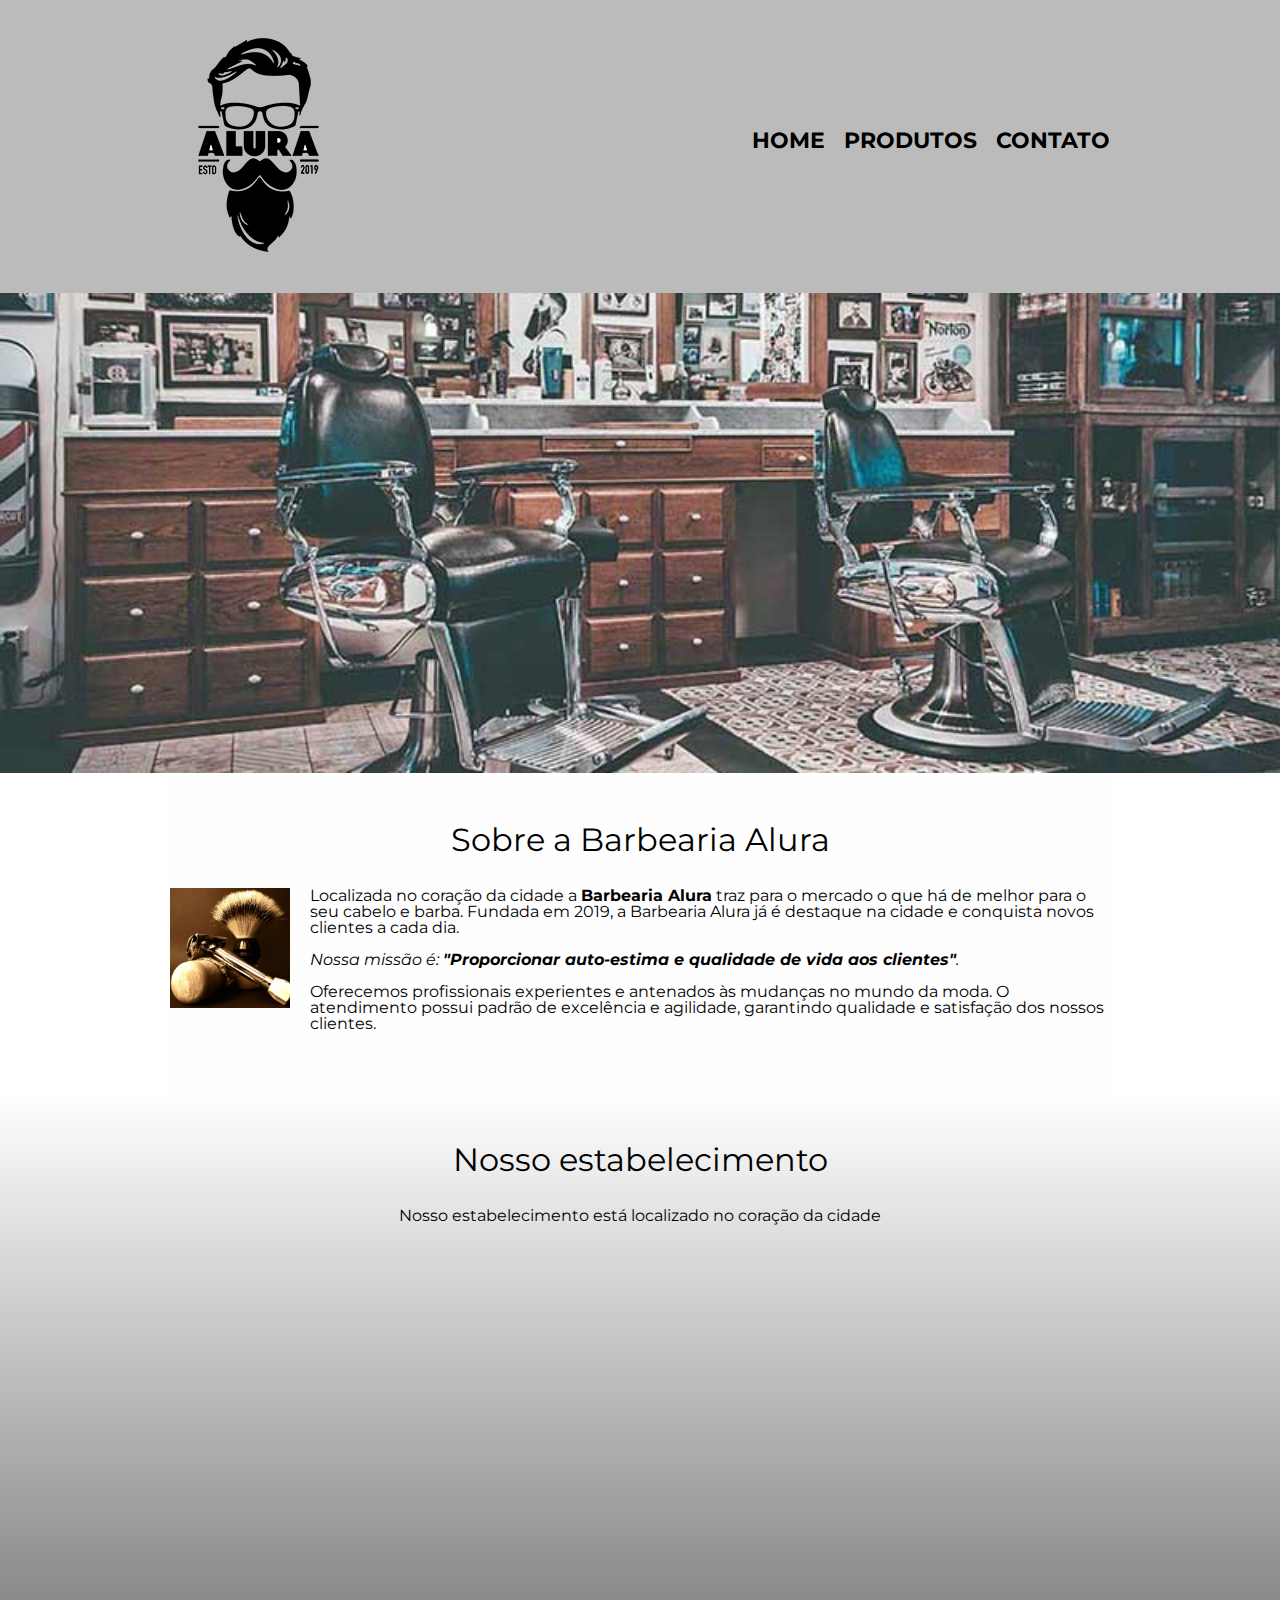
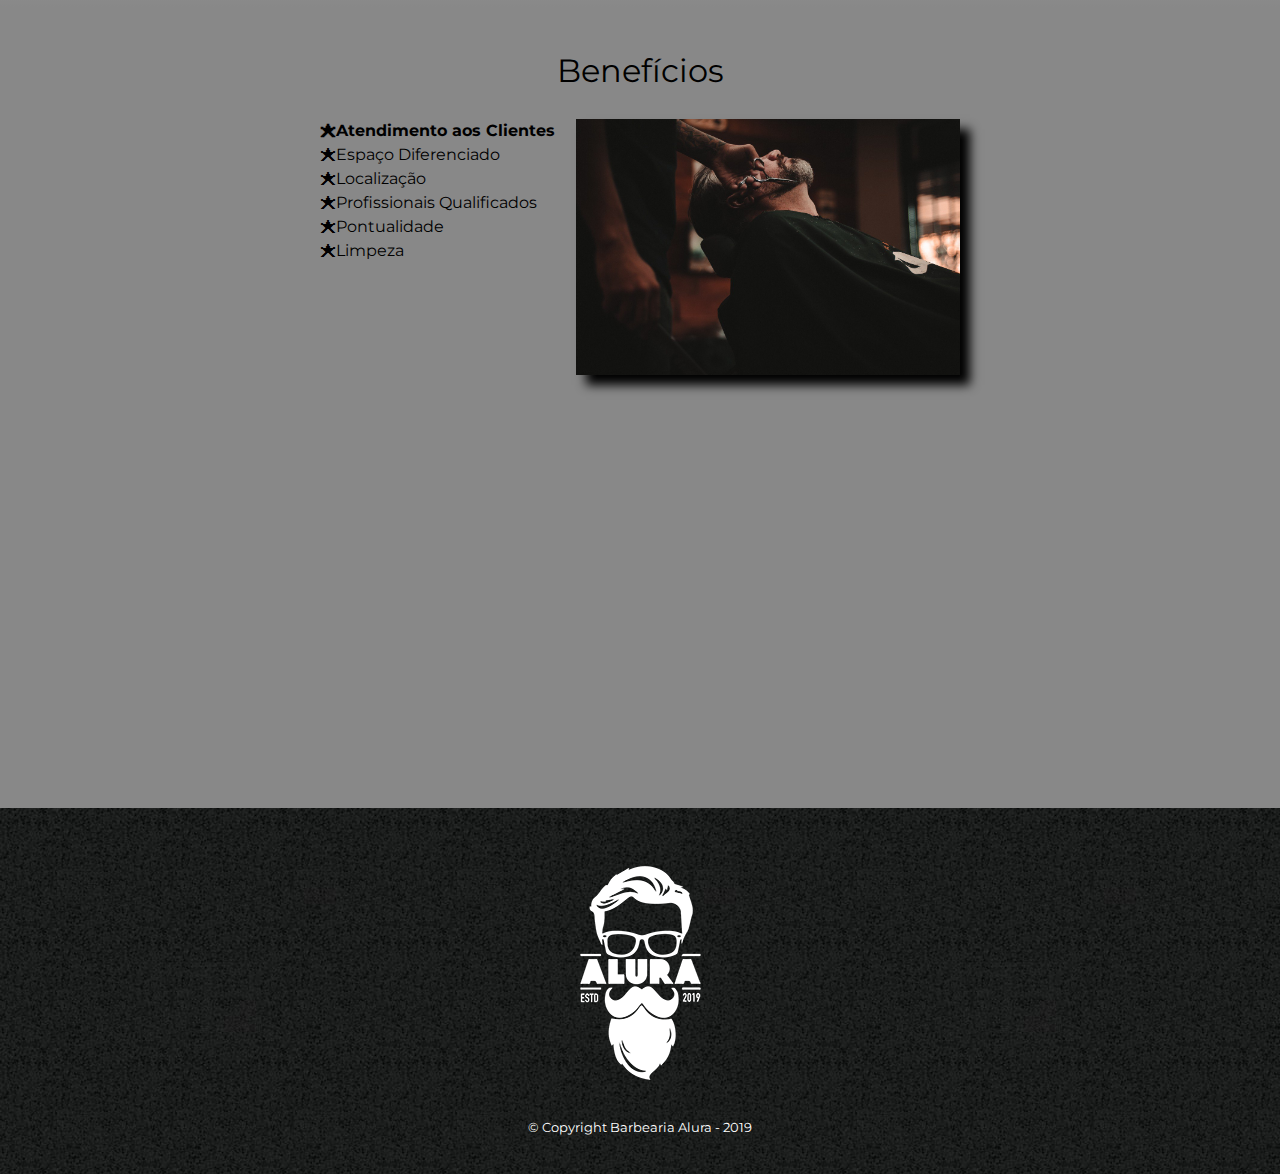
<file: index.html>
<!DOCTYPE html>
<html lang="pt-br">
	<head>
		<meta charset="UTF-8">
		<meta name="viewport" content="width=device-width">
		<title>Barbearia Alura</title>

		<link rel="stylesheet" href="reset.css">
		<link rel="stylesheet" href="style.css">
        <link href="https://fonts.googleapis.com/css?family=Montserrat&display=swap" rel="stylesheet">
	</head>

	<body>
		<header>
			<div class="caixa">
				<h1><img src="logo.png"></h1>
				<nav>
					<ul>
						<li><a href="index.html">Home</a></li>
						<li><a href="produtos.html">Produtos</a></li>
						<li><a href="contato.html">Contato</a></li>
					</ul>
				</nav>
			</div>
		</header>
		<img class="banner" src="banner.jpg">

		<main>
			<section class="principal">
				<h2 class="titulo-principal">Sobre a Barbearia Alura</h2>

				<img class="utensilios" src="utensilios.jpg" alt="Utensilios de um barbeiro">

				<p>Localizada no coração da cidade a <strong>Barbearia Alura</strong> traz para o mercado o que há de melhor para o seu cabelo e barba. Fundada em 2019, a Barbearia Alura já é destaque na cidade e conquista novos clientes a cada dia.</p>

				<p id="missao"><em>Nossa missão é: <strong>"Proporcionar auto-estima e qualidade de vida aos clientes"</strong>.</em></p>

				<p>Oferecemos profissionais experientes e antenados às mudanças no mundo da moda. O atendimento possui padrão de excelência e agilidade, garantindo qualidade e satisfação dos nossos clientes.</p>
			</section>

			<section class="mapa">
				<h3 class="titulo-principal">Nosso estabelecimento</h3>
				<p>Nosso estabelecimento está localizado no coração da cidade</p>

				<div class="mapa-conteudo">
					<iframe src="https://www.google.com/maps/embed?pb=!1m18!1m12!1m3!1d58503.19744076339!2d-46.66735082089845!3d-23.5881948!2m3!1f0!2f0!3f0!3m2!1i1024!2i768!4f13.1!3m3!1m2!1s0x94ce5a2b2ed7f3a1%3A0xab35da2f5ca62674!2sCaelum%20-%20Escola%20de%20Tecnologia!5e0!3m2!1spt-BR!2sbr!4v1646097882803!5m2!1spt-BR!2sbr" width="100%" height="300" style="border:0;" allowfullscreen="" loading="lazy"></iframe>
				</div>
			</section>

			<section class="beneficios">
				<h3 class="titulo-principal">Benefícios</h3>

				<div class="conteudo-beneficios">
					<ul class="lista-beneficios">
						<li class="itens">Atendimento aos Clientes</li>
						<li class="itens">Espaço Diferenciado</li>
						<li class="itens">Localização</li>
						<li class="itens">Profissionais Qualificados</li>
						<li class="itens">Pontualidade</li>
						<li class="itens">Limpeza</li>
						</ul><img src="beneficios.jpg" class="imagem-beneficios">
				</div>
				<div class="video">
					<iframe width="100%" height="315" src="https://www.youtube.com/embed/wcVVXUV0YUY" title="YouTube video player" frameborder="0" allow="accelerometer; autoplay; clipboard-write; encrypted-media; gyroscope; picture-in-picture" allowfullscreen></iframe>
				</div>
			</section>
		</main>

		<footer>
			<img src="logo-branco.png">
			<p class="copyright">&copy; Copyright Barbearia Alura - 2019</p>
		</footer>
	</body>


</html>
</file>
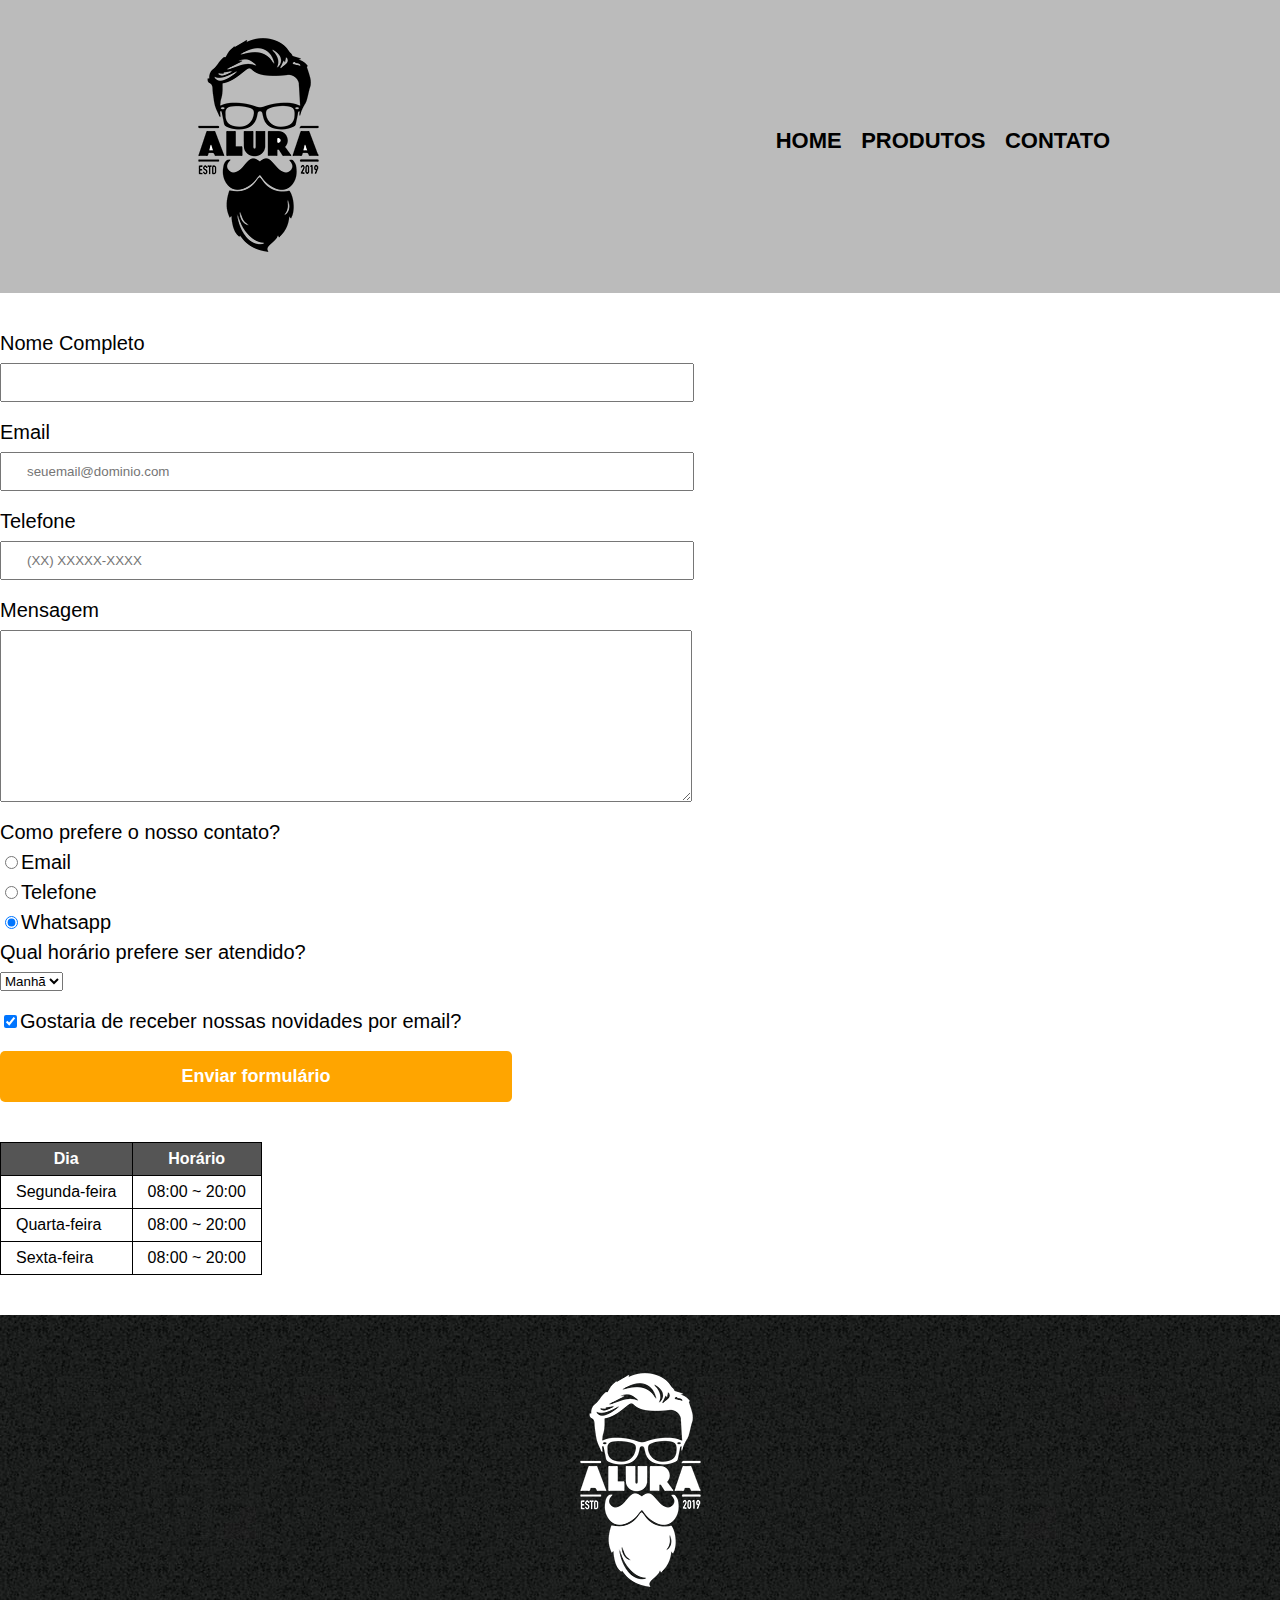
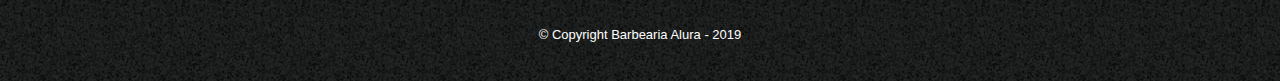
<file: contato.html>
<!DOCTYPE html>
<html lang="pt-br">
	<head>
		<meta charset="UTF-8">
		<title>Contato - Barbearia Alura</title>
		<link rel="stylesheet" href="reset.css">
		<link rel="stylesheet" href="style.css">
	</head>
	<body>
		<header>
			<div class="caixa">
				<h1><img src="logo.png" alt="Logo da Barbearia Alura"></h1>
				<nav>
					<ul>
						<li><a href="index.html">Home</a></li>
						<li><a href="produtos.html">Produtos</a></li>
						<li><a href="contato.html">Contato</a></li>
					</ul>
				</nav>
			</div>
		</header>

		<main>
			<form>
				<label for="nomecompleto">Nome Completo</label>
				<input type="text" id="nomecompleto" class="input-padrao" required>
				
				<label for="email">Email</label>
				<input type="email" id="email" class="input-padrao" required placeholder="seuemail@dominio.com">
				
				<label for="telefone">Telefone</label>
				<input type="tel" id="telefone" class="input-padrao" required placeholder="(XX) XXXXX-XXXX">
				
				<label for="mensagem">Mensagem</label>
				<textarea cols="70" rows="10" id="mensagem" class="input-padrao" required></textarea>
				
				<fieldset>
					<legend>Como prefere o nosso contato?</legend>

					<label for="radio-email"><input type="radio" name="contato" value="email" id="radio-email">Email</label>
					
					<label for="radio-telefone"><input type="radio" name="contato" value="email" id="radio-telefone">Telefone</label>
					
					<label for="radio-whatsapp"><input type="radio" name="contato" value="email" id="radio-whatsapp" checked>Whatsapp</label>
				</fieldset>

				<fieldset>
					<legend>Qual horário prefere ser atendido?</legend>
					<select>
						<option>Manhã</option>
						<option>Tarde</option>
						<option>Noite</option>
					</select>
				</fieldset>

				<label class="checkbox"><input type="checkbox" checked>Gostaria de receber nossas novidades por email?</label>

				<input type="submit" value="Enviar formulário" class="enviar">
			</form>	

			<table>
				<thead>
					<tr>
						<th>Dia</th>
						<th>Horário</th>	
					</tr>
				</thead>
				<tbody>
					<tr>
						<td>Segunda-feira</td>
						<td>08:00 ~ 20:00</td>	
					</tr>

					<tr>
						<td>Quarta-feira</td>
						<td>08:00 ~ 20:00</td>	
					</tr>

					<tr>
						<td>Sexta-feira</td>
						<td>08:00 ~ 20:00</td>	
					</tr>
				</tbody>						
			</table>
		</main>

		<footer>
			<img src="logo-branco.png" alt="Logo da Barbearia Alura">
			<p class="copyright">&copy; Copyright Barbearia Alura - 2019</p>
		</footer>
	</body>

</html>
</file>
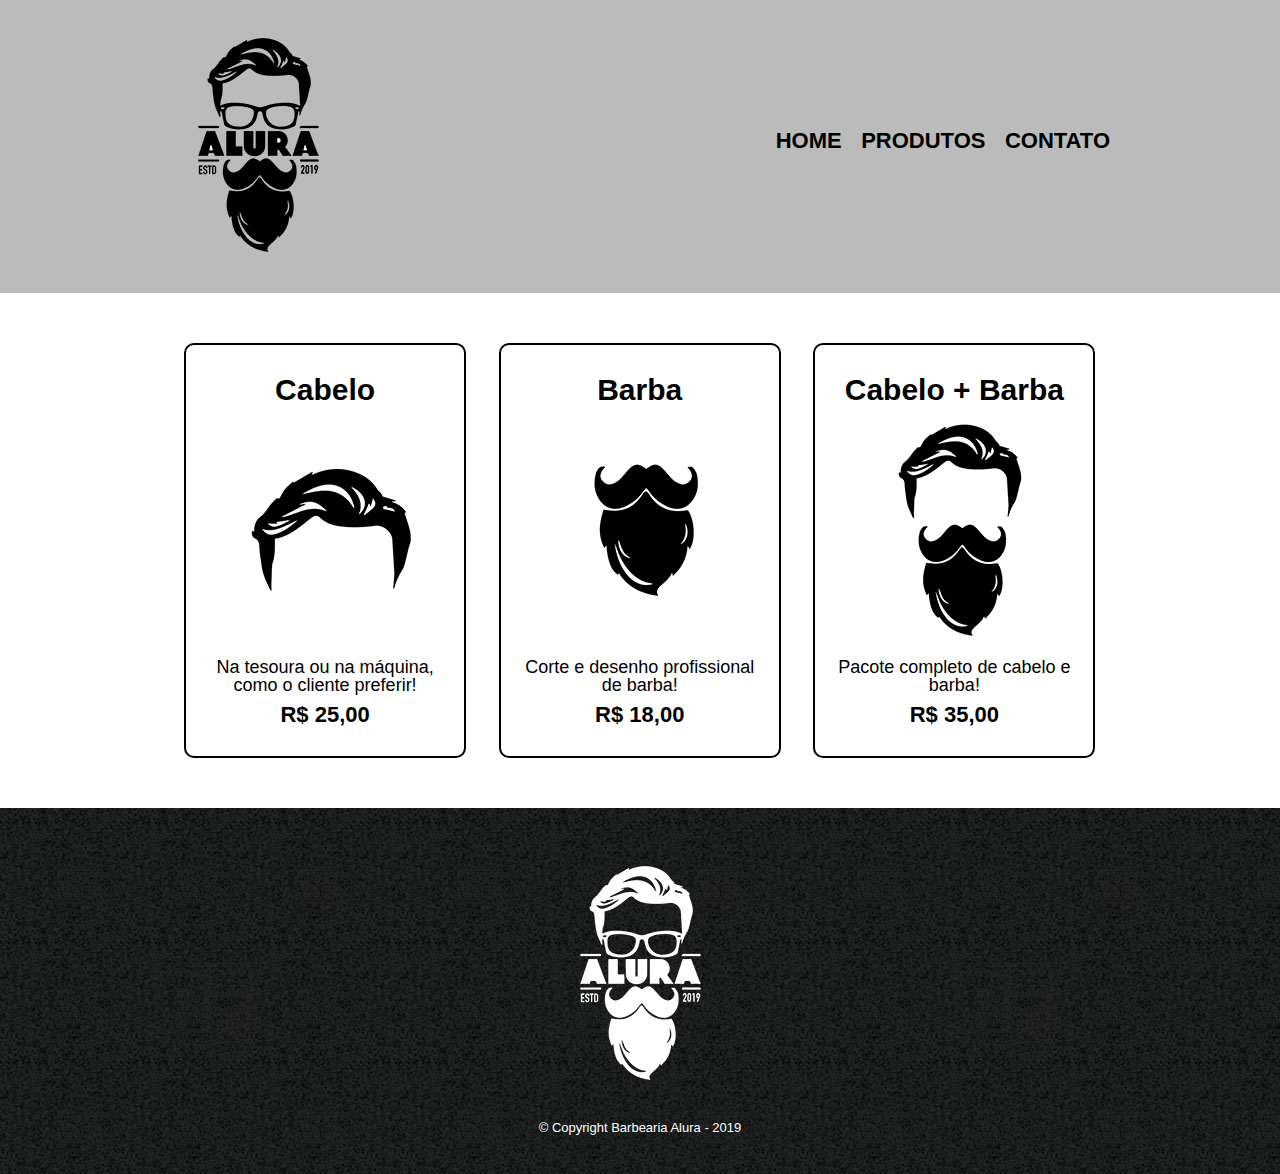
<file: produtos.html>
<!DOCTYPE html>
<html lang="pt-br">
	<head>
		<meta charset="UTF-8">
		<title>Produtos - Barbearia Alura</title>
		<link rel="stylesheet" href="reset.css">
		<link rel="stylesheet" href="style.css">
	</head>
	<body>
		<header>
			<div class="caixa">
				<h1><img src="logo.png"></h1>
				<nav>
					<ul>
						<li><a href="index.html">Home</a></li>
						<li><a href="produtos.html">Produtos</a></li>
						<li><a href="contato.html">Contato</a></li>
					</ul>
				</nav>
			</div>
		</header>

		<main>
			<ul class="produtos">
				<li>
					<h2>Cabelo</h2>
					<img src="cabelo.jpg">
					<p class="produto-descricao">Na tesoura ou na máquina, como o cliente preferir!</p>
					<p class="produto-preco">R$ 25,00</p>
				</li>
				<li>
					<h2>Barba</h2>
					<img src="barba.jpg">
					<p class="produto-descricao">Corte e desenho profissional de barba!</p>
					<p class="produto-preco">R$ 18,00</p>
				</li>
				<li>
					<h2>Cabelo + Barba</h2>
					<img src="cabelo+barba.jpg">
					<p class="produto-descricao">Pacote completo de cabelo e barba!</p>
					<p class="produto-preco">R$ 35,00</p>
				</li>
			</ul>
		</main>

		<footer>
			<img src="logo-branco.png">
			<p class="copyright">&copy; Copyright Barbearia Alura - 2019</p>
		</footer>
	</body>

</html>
</file>
<file: style.css>
body {
	font-family: 'Montserrat', sans-serif;
}

header {
	background: #BBBBBB;
	padding: 20px 0;
}

.caixa {
	position: relative;
	width: 940px;
	margin: 0 auto;
}

nav {
	position: absolute;
	top: 110px;
	right: 0;
}

nav li {
	display: inline;
	margin: 0 0 0 15px;
}

nav a {
	text-transform: uppercase;
	color: #000000;
	font-weight: bold;
	font-size: 22px;
	text-decoration: none;
}

nav a:hover {
	color: #C78C19;
	text-decoration: underline;
}

.produtos {
	width: 940px;
	margin: 0 auto;
	padding: 50px 0;
}

.produtos li {
	display: inline-block;
	text-align: center;
	width: 30%;
	vertical-align: top;
	margin: 0 1.5%;
	padding: 30px 20px;
	box-sizing: border-box;
	border: 2px solid #000000;
	border-radius: 10px;
}

.produtos li:hover {
	border-color: #C78C19;
}

.produtos li:active {
	border-color: #088C19;	
}

.produtos li:hover h2 {
	font-size: 34px;
}

.produtos h2 {
	font-size: 30px;
	font-weight: bold;
}

.produto-descricao {
	font-size: 18px;
}

.produto-preco {
	font-size: 22px;
	font-weight: bold;
	margin-top: 10px;
}

footer {
	text-align: center;
	background: url("bg.jpg");
	padding: 40px 0;
}

.copyright {
	color: #FFFFFF;
	font-size: 13px;
	margin: 20px 0 0;
}

form {
	margin: 40px 0;
}

form label, form legend {
	display:block;
	font-size: 20px;
	margin: 0 0 10px;
}

.input-padrao {
	display: block;
	margin: 0 0 20px;
	padding: 10px 25px;
	width: 50%;
}

.checkbox {
	margin: 20px 0;
}

.enviar {
	width:40%;
	padding: 15px 0;
	background: orange;
	color: white;
	font-weight: bold;
	font-size: 18px;
	border: none;
	border-radius: 5px;
	transition: 1s all;
	cursor: pointer;
}

.enviar:hover {
	background: darkorange;
	transform: scale(1.2);
}

table {
	margin: 20px 0 40px;
}

thead {
	background: #555555;
	color: white;
	font-weight: bold;
}

td, th {
	border: 1px solid #000000;
	padding: 8px 15px;
}


/* css da página inicial */
.banner {
	width:100%;
}

.titulo-principal {
	text-align: center;
	font-size: 2em;
	margin: 0 0 1em;
	clear: left;
}

.principal {
	padding: 3em 0;
	background: #FEFEFE;
	width: 940px;
	margin: 0 auto;
}

.principal p {
	margin: 0 0 1em;
}

.principal strong {
	font-weight: bold;
}

.principal em {
	font-style: italic;
}

.utensilios {
	width: 120px;
	float: left;
	margin: 0 20px 20px 0;
}

.mapa {
	padding: 3em 0;
	background: linear-gradient(#FEFEFE, #888888);
}

.mapa-conteudo {
	width: 940px;
	margin: 0 auto;
}

.mapa p {
	margin: 0 0 2em;
	text-align: center;
}

.beneficios {
	padding: 3em 0;
	background: #888888;
}

.conteudo-beneficios {
	width: 640px;
	margin: 0 auto;
}

.lista-beneficios {
	width: 40%;
	display: inline-block;
	vertical-align: top;
}

.itens {
	line-height: 1.5;
}

.itens:first-child {
	font-weight: bold;
}

.itens:before {
	content: "🟊";
}

.imagem-beneficios {
	width: 60%;
	opacity: 1;
	transition: 400ms;
	box-shadow: 10px 10px 10px 0 #000000;
}

.imagem-beneficios:hover {
	opacity: 0.3;
}

.video {
	width: 560px;
	margin: 2em auto;
}

@media screen and (max-width: 480px) {
	.caixa, .principal, .conteudo-beneficios, .mapa-conteudo, .video {
		width: auto;
	}

	h1 {
		text-align: center;
	}

	nav {
		position: static;
	}

	.lista-beneficios, .imagem-beneficios {
		width: 100%;
	}
}
</file>
